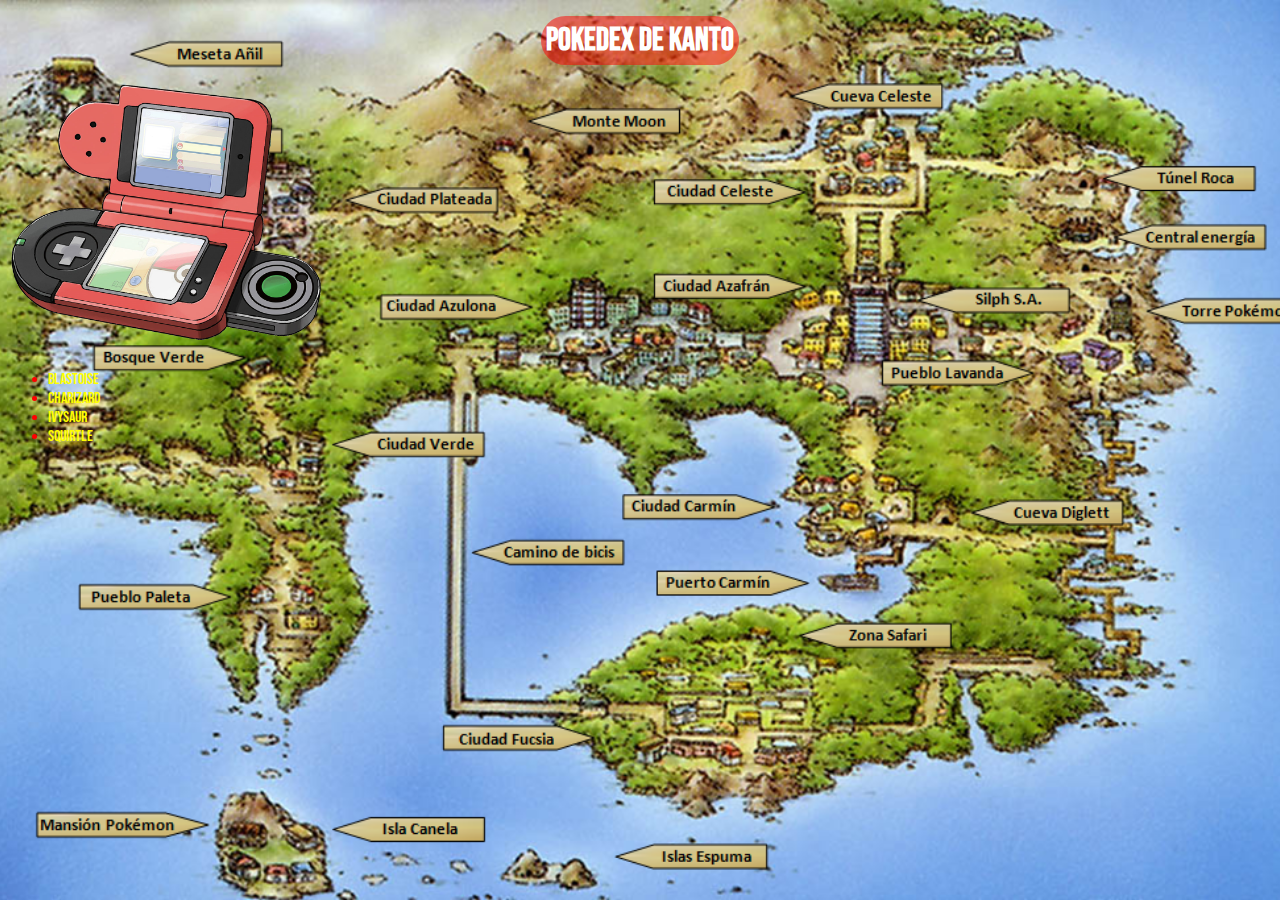
<file: index.html>
<!DOCTYPE html>
<html lang="en">
<head>
    <meta charset="UTF-8">
    <meta http-equiv="X-UA-Compatible" content="IE=edge">
    <meta name="viewport" content="width=device-width, initial-scale=1.0">
    <title>Pokedex</title>
    <link rel="shortcut icon" href="img/pokeball.png" type="image/x-icon">
    <link rel="preconnect" href="https://fonts.googleapis.com">
    <link rel="preconnect" href="https://fonts.gstatic.com" crossorigin>
    <link href="https://fonts.googleapis.com/css2?family=Bebas+Neue&display=swap" rel="stylesheet">
    <link rel="stylesheet" href="css/style.css">
    <!--Estilos internos-->
    <style>
    
    </style>
</head>
<body class="index">
    <h1><span>Pokedex de Kanto</span></h1> 
    <img src="img/pokedex.png" alt="pokedex">  
    <ul>
        <li><a href="view/blastoise.html" >blastoise</li>  
        <li><a href="view/charizard.html" >charizard</li>  
        <li><a href="view/ivysaur.html" >ivysaur</li>
        <li><a href="view/squirtle.html" >squirtle</li>
    </ul> 
</body>
</html>
</file>
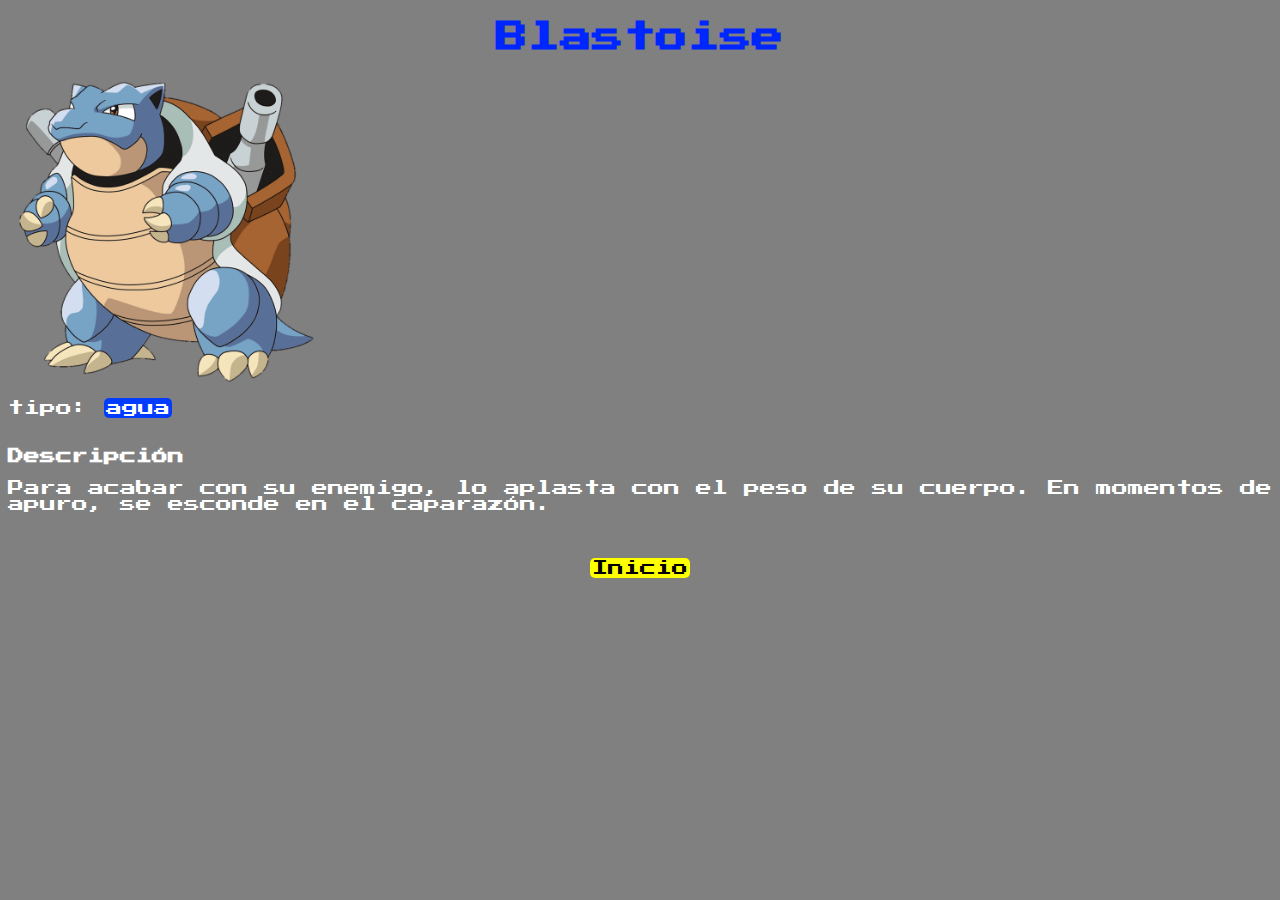
<file: view/blastoise.html>
<!DOCTYPE html>
<html lang="en">
<head>
    <meta charset="UTF-8">
    <meta http-equiv="X-UA-Compatible" content="IE=edge">
    <meta name="viewport" content="width=device-width, initial-scale=1.0">
    <title>Pokedex | Blastoise</title>
    <link rel="shortcut icon" href="../img/blastoise.png" type="image/x-icon">
    <link rel="preconnect" href="https://fonts.googleapis.com">
    <link rel="preconnect" href="https://fonts.gstatic.com" crossorigin>
    <link href="https://fonts.googleapis.com/css2?family=Bebas+Neue&family=Press+Start+2P&display=swap" rel="stylesheet">
    <link rel="stylesheet" href="../css/style.css">
    <style>
        
    </style>
</head>
<body class="blastoise">
    <h1>Blastoise</h1> 
    <img style="width: 25%;" src="../img/blastoise.png" alt="blastoise">  
    <p>tipo: <span>agua</span></p>
    <br>
    <b>Descripción</b> 
    <p>Para acabar con su enemigo, lo aplasta con el peso de su cuerpo. En momentos de apuro, se esconde en el caparazón.</p>
    <br>
    <p style="text-align: center;"><a style="text-align: center; text-decoration: none;" href="../index.html"> <span id="inicio">Inicio</span></a></p>
</body>
</html>
</file>
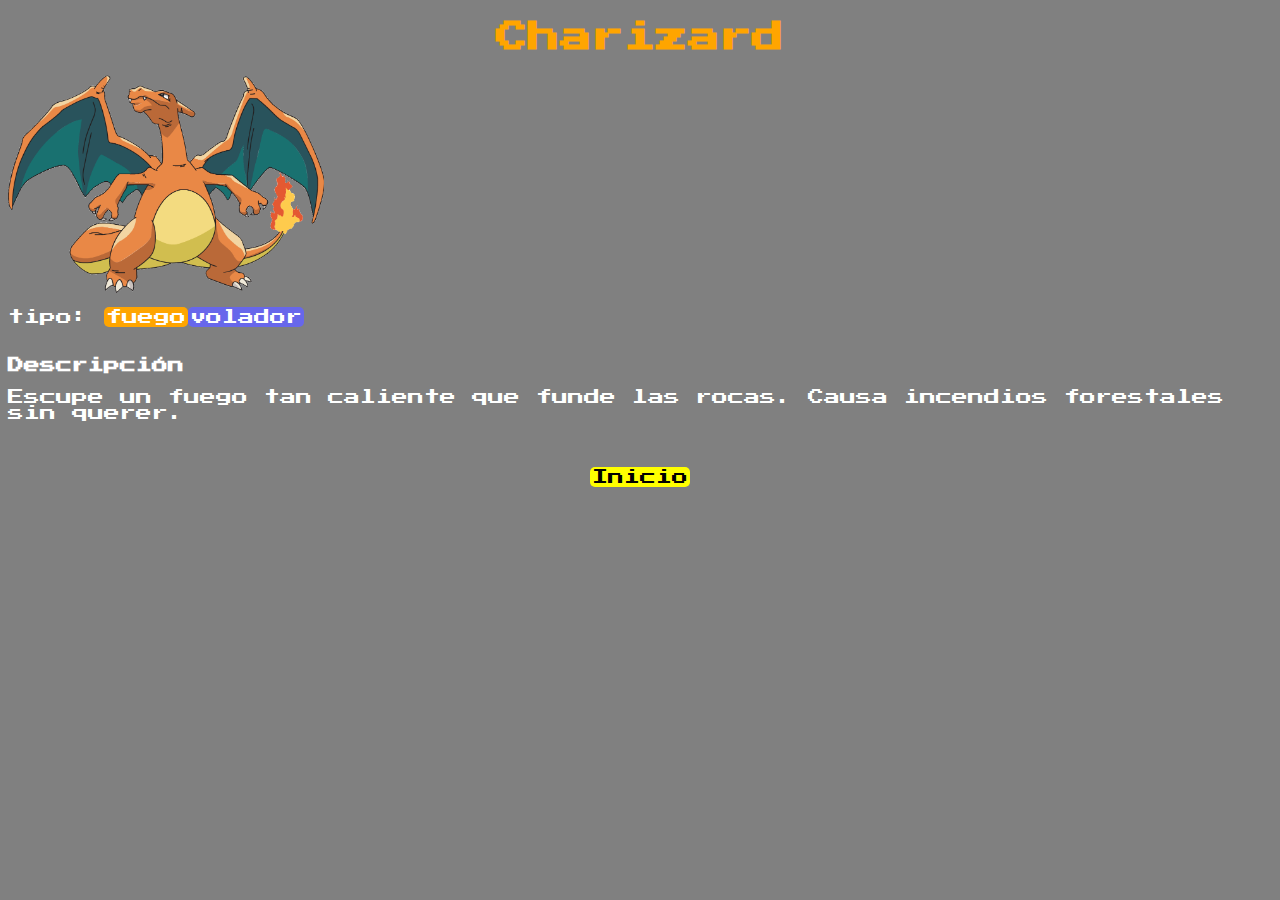
<file: view/charizard.html>
<!DOCTYPE html>
<html lang="en">
<head>
    <meta charset="UTF-8">
    <meta http-equiv="X-UA-Compatible" content="IE=edge">
    <meta name="viewport" content="width=device-width, initial-scale=1.0">
    <title>Pokedex | Charizard</title>
    <link rel="shortcut icon" href="../img/charizard.png" type="image/x-icon">
    <link rel="preconnect" href="https://fonts.googleapis.com">
    <link rel="preconnect" href="https://fonts.gstatic.com" crossorigin>
    <link href="https://fonts.googleapis.com/css2?family=Press+Start+2P&display=swap" rel="stylesheet">
    <style>
        body {
            background-color: gray;
            font-family: 'Press Start 2P', cursive;
        }
        h1{
            color: orange; 
            text-align: center; 
        }
        #fuego{
            background-color: orange; 
            padding: 2px; 
            border-radius: 5px;
        }
        #volador{
            background-color: rgb(103, 103, 235); 
            padding: 2px; 
            border-radius: 5px;
        }
        p{
            color: white;
        }
        b{
            color: white;
        }
        #inicio{
            background-color: yellow; 
            padding: 2px;
            border-radius: 5px; 
            color: black;
        }

    </style>
</head>
<body>
    <h1>Charizard</h1>
    <img style="width: 25%;" src="../img/charizard.png" alt="charizard">
    <p>tipo: <span id="fuego">fuego</span><span id="volador">volador</span></p>
    <br>
    <b>Descripción</b>
    <p>Escupe un fuego tan caliente que funde las rocas. Causa incendios forestales sin querer.</p>
    <br>
    <p style="text-align: center;"><a style="text-align: center; text-decoration: none;" href="../index.html"> <span id="inicio">Inicio</span></a></p>
</body>
</html>
</file>
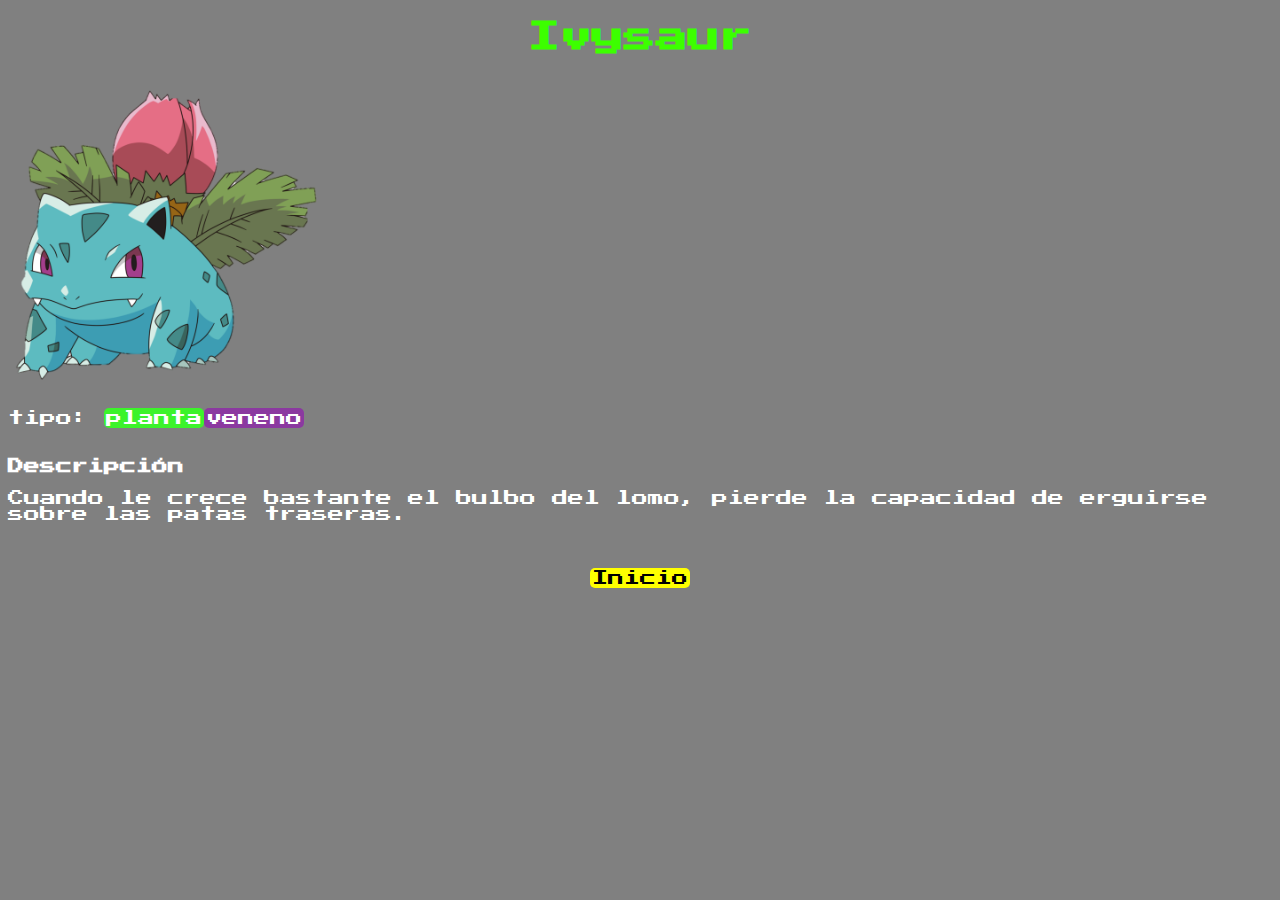
<file: view/ivysaur.html>
<!DOCTYPE html>
<html lang="en">
<head>
    <meta charset="UTF-8">
    <meta http-equiv="X-UA-Compatible" content="IE=edge">
    <meta name="viewport" content="width=device-width, initial-scale=1.0">
    <title>Pokedex | Ivysaur</title>
    <link rel="shortcut icon" href="../img/ivysaur.png" type="image/x-icon">
    <link rel="preconnect" href="https://fonts.googleapis.com">
    <link rel="preconnect" href="https://fonts.gstatic.com" crossorigin>
    <link href="https://fonts.googleapis.com/css2?family=Press+Start+2P&display=swap" rel="stylesheet">
    <style>
        body {
            background-color: gray;
            font-family: 'Press Start 2P', cursive;
        }
        h1{
            color:rgb(60, 255, 0); 
            text-align: center;
        }
        #planta{
            background-color: rgb(60, 243, 43); 
            padding: 2px; 
            border-radius: 5px; 
        }
        #veneno{
            background-color: rgb(139, 57, 160); 
            padding: 2px;
            border-radius: 5px;
        }
        p{
            color: white;
        }
        b{
            color: white;
        }
        #inicio{
            background-color: yellow; 
            padding: 2px;
            border-radius: 5px; 
            color: black;
        }

    </style>
</head>
<body>
    <h1>Ivysaur</h1>
    <img style="width: 25%;" src="../img/ivysaur.png" alt="ivysaur">
    <p>tipo: <span id="planta">planta</span><span id="veneno">veneno</span></p>
    <br>
    <b>Descripción</b>
    <p>Cuando le crece bastante el bulbo del lomo, pierde la capacidad de erguirse sobre las patas traseras.</p>
    <br>
    <p style="text-align: center;"><a style="text-align: center; text-decoration: none;" href="../index.html"> <span id="inicio">Inicio</span></a></p>
</body>
</html>
</file>
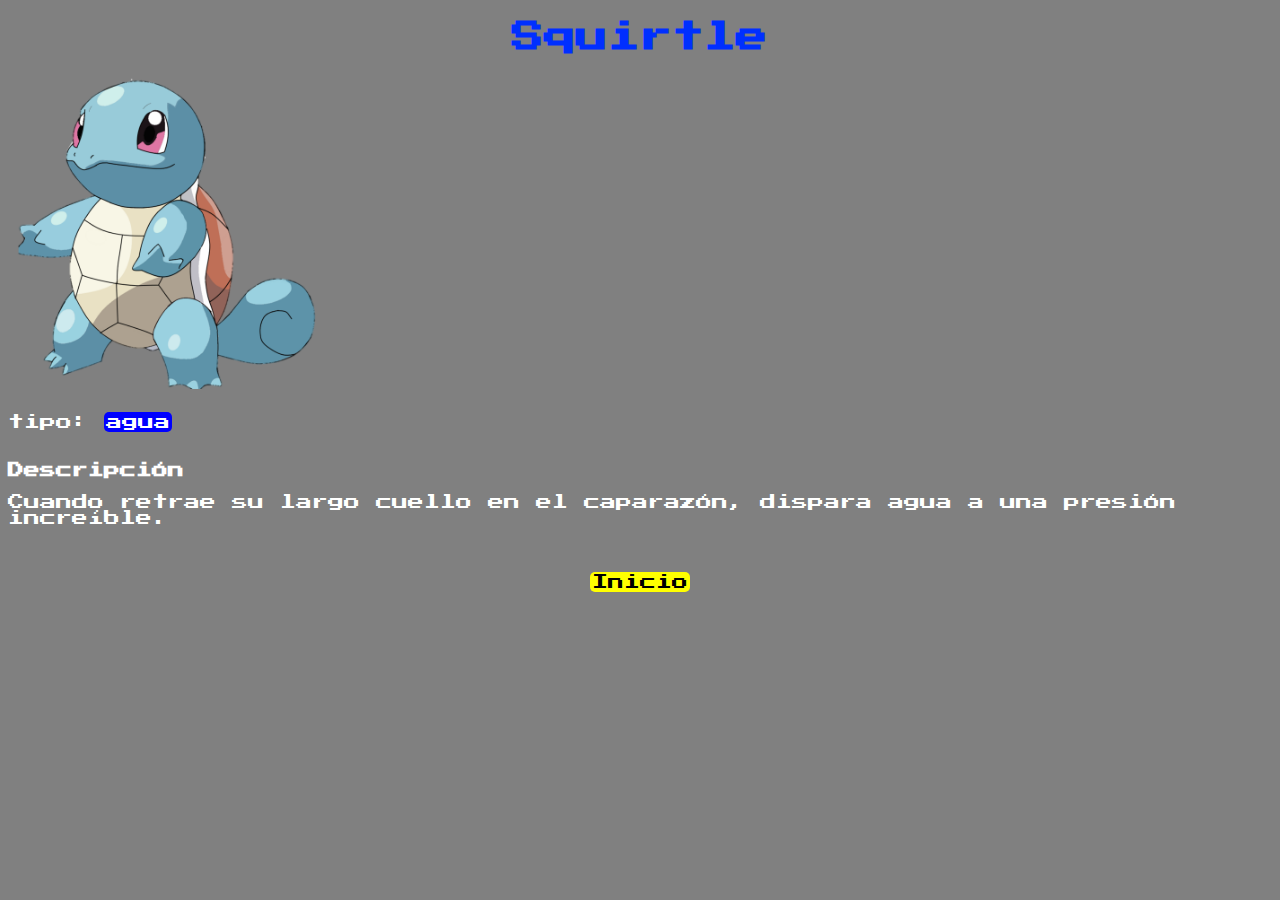
<file: view/squirtle.html>
<!DOCTYPE html>
<html lang="en">
<head>
    <meta charset="UTF-8">
    <meta http-equiv="X-UA-Compatible" content="IE=edge">
    <meta name="viewport" content="width=device-width, initial-scale=1.0">
    <title>Pokedex | Squirtle</title>
    <link rel="shortcut icon" href="../img/squirtle.png" type="image/x-icon">
    <link rel="preconnect" href="https://fonts.googleapis.com">
    <link rel="preconnect" href="https://fonts.gstatic.com" crossorigin>
    <link href="https://fonts.googleapis.com/css2?family=Press+Start+2P&display=swap" rel="stylesheet">
    <style>
        body {
            background-color: gray;
            font-family: 'Press Start 2P', cursive;
        }
        h1{
            color:rgb(0, 47, 255); 
            text-align: center;
        }
        #agua{
            background-color: blue; 
            padding: 2px; 
            border-radius: 5px;
        }
        p{
            color: white;
        }
        b{
            color: white;
        }
        #inicio{
            background-color: yellow; 
            padding: 2px;
            border-radius: 5px; 
            color: black;
        }


    </style>
</head>
<body>
    <h1>Squirtle</h1>
    <img style="width: 25%;" src="../img/squirtle.png" alt="squirtle">
    <p>tipo: <span id="agua">agua</span></p>
    <br>
    <b>Descripción</b>
    <p>Cuando retrae su largo cuello en el caparazón, dispara agua a una presión increíble.</p>
    <br>
    <p style="text-align: center;"><a style="text-align: center; text-decoration: none;" href="../index.html"> <span id="inicio">Inicio</span></a></p>
</body>
</html>
</file>
<file: css/style.css>
.index{
    background-image: url("../img/region\ de\ kanto.png");
    background-size: cover;
    background-position: center;
    background-attachment: fixed;
    font-family: 'Bebas Neue', cursive;
}
.index h1{
    text-align: center;
}
.index a {
    text-decoration: none;
    color: yellow;
}
.index span{
    background-color: rgba(255, 0, 0, 0.5);
    padding: 5px;
    border-radius: 50px;
    color: white;
}
.index ul{
    color: red;
}
.index img{
    width: 25%;
}

/* blastoise */

.blastoise {
    background-color: gray;
    font-family: 'Press Start 2P', cursive;
}
.blastoise h1{
    color:rgb(0, 38, 255); 
    text-align: center;    
}
.blastoise span{
    background-color: rgb(0, 60, 255); 
    padding: 2px;
    border-radius: 5px;  
}
.blastoise p{
    color: white;
}
.blastoise b{
    color: white;
}
#inicio{
    background-color: yellow; 
    padding: 2px;
    border-radius: 5px; 
    color: black;   
}
</file>
